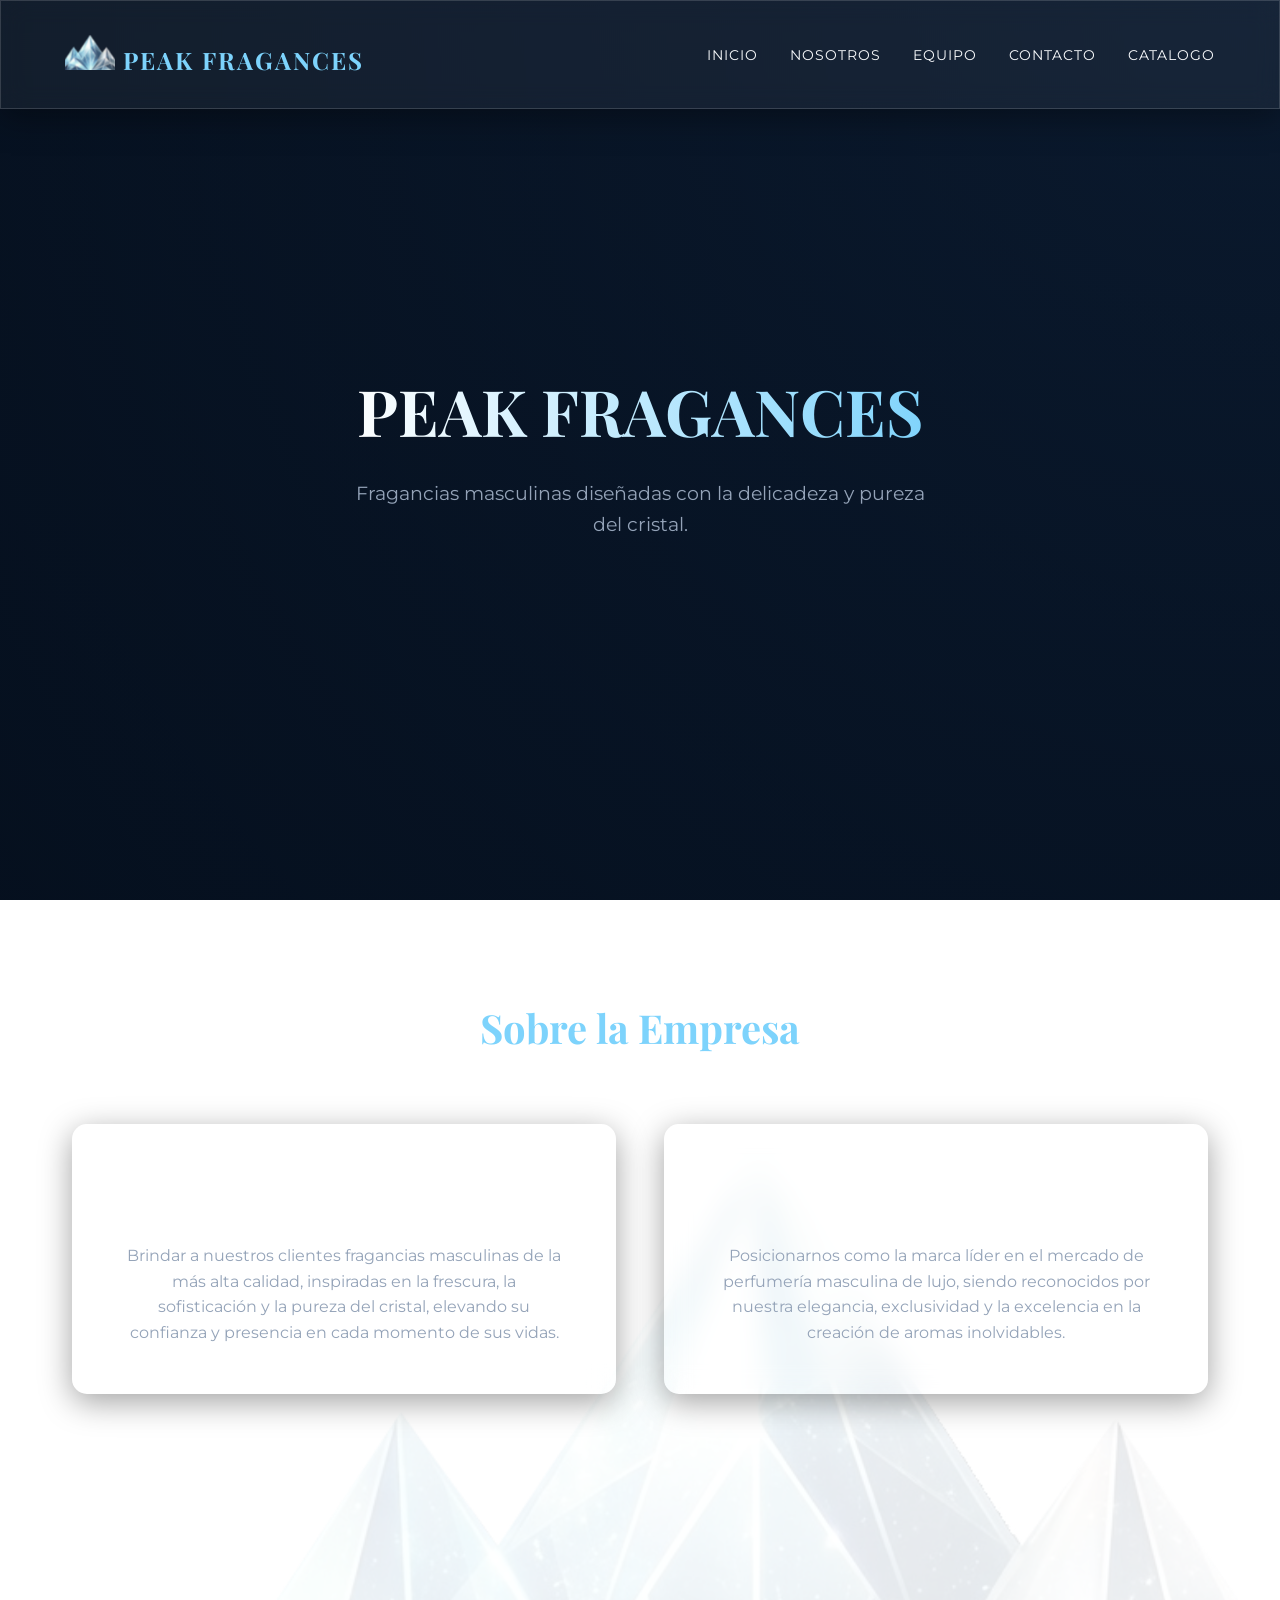
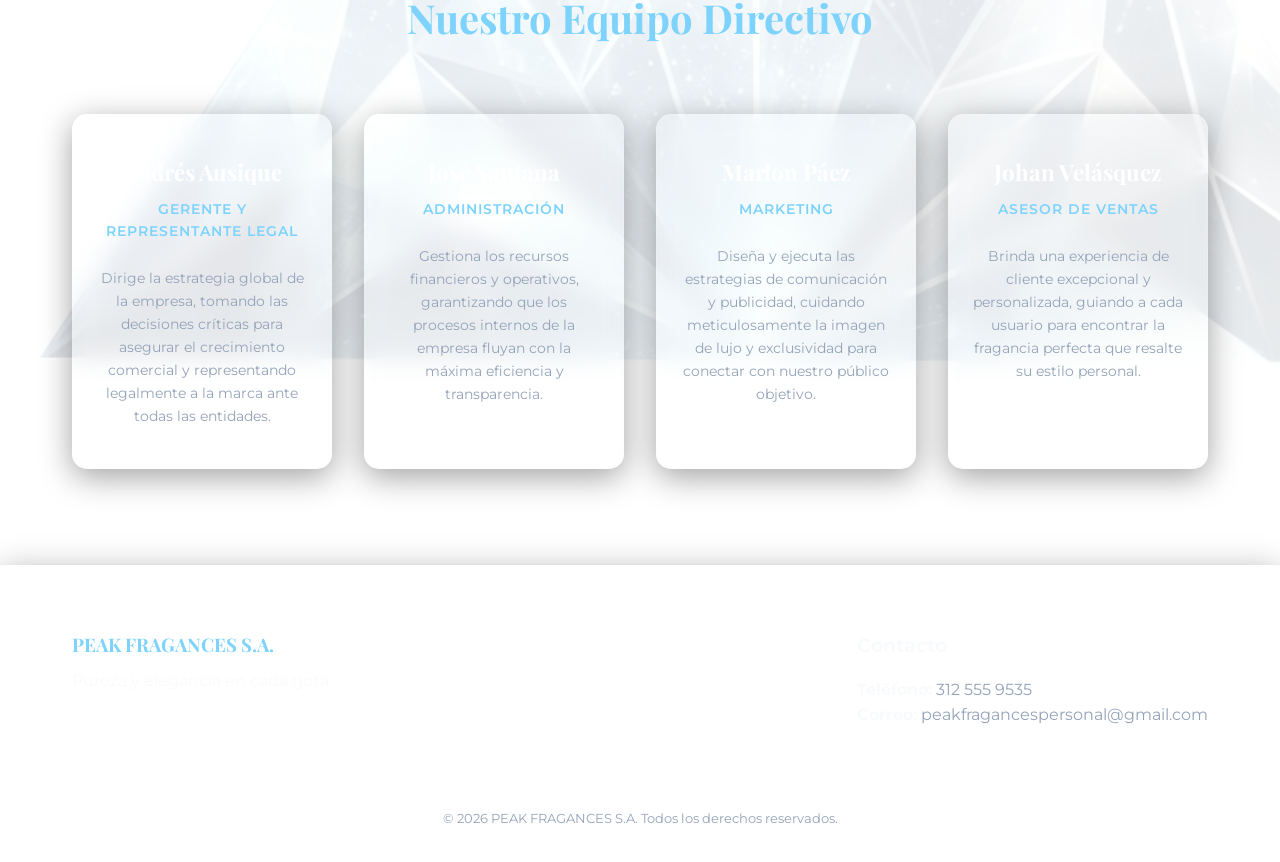
<file: index.html>
<!DOCTYPE html>
<html lang="es">

<head>
    <meta charset="UTF-8">
    <meta name="viewport" content="width=device-width, initial-scale=1.0">
    <title>PEAK FRAGANCES S.A. | Perfumería Masculina de Lujo</title>
    <link rel="stylesheet" href="style.css">
    <link
        href="https://fonts.googleapis.com/css2?family=Montserrat:wght@300;400;600&family=Playfair+Display:wght@500;700&display=swap"
        rel="stylesheet">
    <link rel="icon" href="/img/logo5.png" type="image/png">
</head>

<body>

    <nav class="navbar glass-effect">
        <div class="logo">
            <img src="/img/logo5.png" alt="PEAK FRAGANCES" width="50" height="50">
            PEAK FRAGANCES
        </div>
        <ul class="nav-links">
            <li><a href="#inicio">Inicio</a></li>
            <li><a href="#nosotros">Nosotros</a></li>
            <li><a href="#equipo">Equipo</a></li>
            <li><a href="#contacto">Contacto</a></li>
            <li><a href="/catalogo/catalogo.html">catalogo</a></li>
        </ul>
    </nav>

    <header id="inicio" class="hero">
        <div class="hero-content fade-in">
            <h1>PEAK FRAGANCES</h1>
            <p>Fragancias masculinas diseñadas con la delicadeza y pureza del cristal.</p>
        </div>
    </header>
    <main>
        <div class="main-content">
        </div>
        <section id="nosotros" class="about-section">
            <div class="container">
                <h2 class="section-title">Sobre la Empresa</h2>
                <div class="about-grid">
                    <div class="about-card glass-effect fade-in">
                        <h3>Nuestra Misión</h3>
                        <p>Brindar a nuestros clientes fragancias masculinas de la más alta calidad, inspiradas en la
                            frescura, la sofisticación y la pureza del cristal, elevando su confianza y presencia en
                            cada
                            momento de sus vidas.</p>
                    </div>
                    <div class="about-card glass-effect fade-in">
                        <h3>Nuestra Visión</h3>
                        <p>Posicionarnos como la marca líder en el mercado de perfumería masculina de lujo, siendo
                            reconocidos por nuestra elegancia, exclusividad y la excelencia en la creación de aromas
                            inolvidables.</p>
                    </div>
                </div>
            </div>
        </section>

        <section id="equipo" class="team-section">
            <div class="container">
                <h2 class="section-title">Nuestro Equipo Directivo</h2>
                <div class="team-grid">


                    <div class="team-card glass-effect fade-in">
                        <div class="card-content">
                            <h3>Andrés Ausique</h3>
                            <span class="role">Gerente y Representante Legal</span>
                            <p class="description">Dirige la estrategia global de la empresa, tomando las decisiones
                                críticas para asegurar el crecimiento comercial y representando legalmente a la marca
                                ante
                                todas las entidades.</p>
                        </div>
                    </div>

                    <div class="team-card glass-effect fade-in">
                        <div class="card-content">
                            <h3>José Santana</h3>
                            <span class="role">Administración</span>
                            <p class="description">Gestiona los recursos financieros y operativos, garantizando que los
                                procesos internos de la empresa fluyan con la máxima eficiencia y transparencia.</p>
                        </div>
                    </div>

                    <div class="team-card glass-effect fade-in">
                        <div class="card-content">
                            <h3>Marlon Páez</h3>
                            <span class="role">Marketing</span>
                            <p class="description">Diseña y ejecuta las estrategias de comunicación y publicidad,
                                cuidando
                                meticulosamente la imagen de lujo y exclusividad para conectar con nuestro público
                                objetivo.
                            </p>
                        </div>
                    </div>

                    <div class="team-card glass-effect fade-in">
                        <div class="card-content">
                            <h3>Johan Velásquez</h3>
                            <span class="role">Asesor de Ventas</span>
                            <p class="description">Brinda una experiencia de cliente excepcional y personalizada,
                                guiando a
                                cada usuario para encontrar la fragancia perfecta que resalte su estilo personal.</p>
                        </div>
                    </div>

                </div>
            </div>
        </section>
    </main>

    <footer id="contacto" class="footer glass-effect">
        <div class="container footer-content">
            <div class="footer-brand">
                <h3>PEAK FRAGANCES S.A.</h3>
                <p>Pureza y elegancia en cada gota.</p>
            </div>
            <div class="footer-contact">
                <h4>Contacto</h4>
                <p><strong>Teléfono:</strong> <a href="tel:3125559535">312 555 9535</a></p>
                <p><strong>Correo:</strong> <a
                        href="mailto:peakfragancespersonal@gmail.com">peakfragancespersonal@gmail.com</a></p>
            </div>
        </div>
        <div class="footer-bottom">
            <p>&copy; 2026 PEAK FRAGANCES S.A. Todos los derechos reservados.</p>
        </div>
    </footer>

    <script src="script.js"></script>
</body>

</html>
</file>
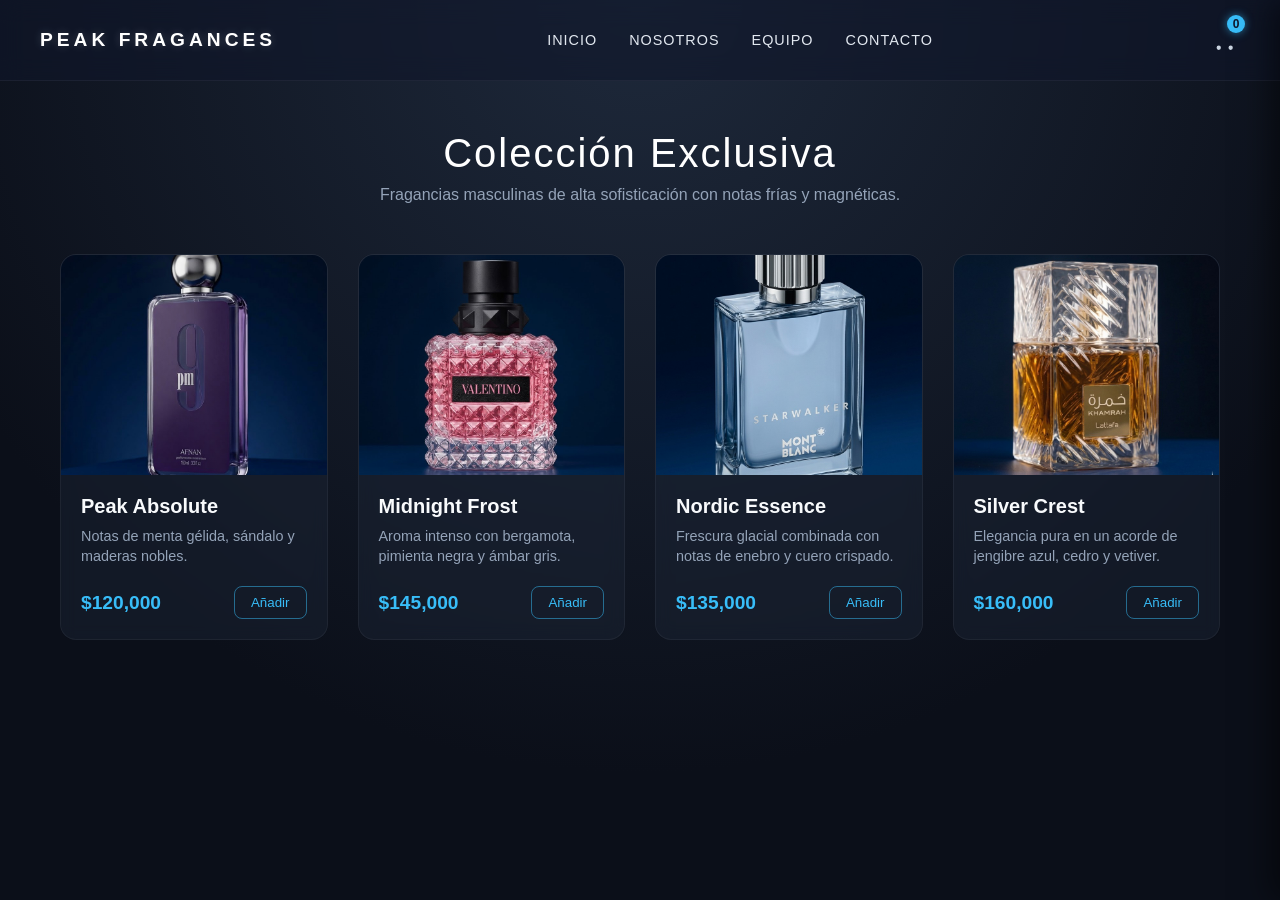
<file: catalogo/catalogo.html>
<!DOCTYPE html>
<html lang="es">

<head>
    <meta charset="UTF-8">
    <meta name="viewport" content="width=device-width, initial-scale=1.0">
    <title>Catálogo - Peak Fragances S.A.</title>
    <link rel="stylesheet" href="catalogo.css">
</head>

<body>

    <!-- Header / Navbar -->
    <header class="navbar">
        <div class="logo">PEAK FRAGANCES</div>
        <ul class="nav-links">
            <li><a href="../index.html">Inicio</a></li>
            <li><a href="../index.html">Nosotros</a></li>
            <li><a href="../index.html">Equipo</a></li>
            <li><a href="../index.html">Contacto</a></li>
        </ul>
        <div class="cart-icon-container" onclick="toggleCart()">
            <svg class="cart-icon" xmlns="http://www.w3.org/2000/svg" viewBox="0 0 24 24" fill="none"
                stroke="currentColor" stroke-width="2" stroke-linecap="round" stroke-linejoin="round">
                <circle cx="9" cy="21" r="1"></circle>
                <circle cx="20" cy="21" r="1"></circle>
                <path d="1 1h4l2.68 13.39a2 2 0 0 0 2 1.61h9.72a2 2 0 0 0 2-1.61L23 6H6"></path>
            </svg>
            <span id="cart-count" class="cart-count">0</span>
        </div>
    </header>

    <!-- Main Content: Catalog -->
    <main class="catalog-container">
        <h1 class="catalog-title">Colección Exclusiva</h1>
        <p class="catalog-subtitle">Fragancias masculinas de alta sofisticación con notas frías y magnéticas.</p>

        <div class="products-grid">
            <!-- Producto 1 -->
            <div class="product-card">
                <div class="product-image-placeholder">
                    <span class="glare"></span>
                    <span class="perfume-icon"><img src="../img/catalogo4.jpeg" alt="" width="330px"></span>
                </div>
                <div class="product-info">
                    <h3 class="product-name">Peak Absolute</h3>
                    <p class="product-desc">Notas de menta gélida, sándalo y maderas nobles.</p>
                    <div class="product-meta">
                        <span class="product-price">$120,000</span>
                        <button class="btn-add" onclick="addToCart('Peak Absolute', 120000)">Añadir</button>
                    </div>
                </div>
            </div>

            <!-- Producto 2 -->
            <div class="product-card">
                <div class="product-image-placeholder">
                    <span class="glare"></span>
                    <span class="perfume-icon"><img src="../img/catalogo3.jpeg" alt="" width="330px"></span>
                </div>
                <div class="product-info">
                    <h3 class="product-name">Midnight Frost</h3>
                    <p class="product-desc">Aroma intenso con bergamota, pimienta negra y ámbar gris.</p>
                    <div class="product-meta">
                        <span class="product-price">$145,000</span>
                        <button class="btn-add" onclick="addToCart('Midnight Frost', 145000)">Añadir</button>
                    </div>
                </div>
            </div>

            <!-- Producto 3 -->
            <div class="product-card">
                <div class="product-image-placeholder">
                    <span class="glare"></span>
                    <span class="perfume-icon"><img src="../img/catalogo2.jpeg" alt="" width="330px"></span>
                </div>
                <div class="product-info">
                    <h3 class="product-name">Nordic Essence</h3>
                    <p class="product-desc">Frescura glacial combinada con notas de enebro y cuero crispado.</p>
                    <div class="product-meta">
                        <span class="product-price">$135,000</span>
                        <button class="btn-add" onclick="addToCart('Nordic Essence', 135000)">Añadir</button>
                    </div>
                </div>
            </div>

            <!-- Producto 4 -->
            <div class="product-card">
                <div class="product-image-placeholder">
                    <span class="glare"></span>
                    <span class="perfume-icon"><img src="../img/catalogo1.jpeg" alt="" width="330px"></span>
                </div>
                <div class="product-info">
                    <h3 class="product-name">Silver Crest</h3>
                    <p class="product-desc">Elegancia pura en un acorde de jengibre azul, cedro y vetiver.</p>
                    <div class="product-meta">
                        <span class="product-price">$160,000</span>
                        <button class="btn-add" onclick="addToCart('Silver Crest', 160000)">Añadir</button>
                    </div>
                </div>
            </div>

        </div>
    </main>

    <!-- Side Cart (Glassmorphism Sidebar) -->
    <div id="sidebar-cart" class="sidebar-cart">
        <div class="cart-header">
            <h2>Tu Orden</h2>
            <button class="btn-close" onclick="toggleCart()">✕</button>
        </div>
        <div id="cart-items" class="cart-items">
            <!-- Items injected by JS -->
            <p class="empty-message">Tu carrito está vacío</p>
        </div>
        <div class="cart-footer">
            <div class="cart-total">
                <span>Total:</span>
                <span id="cart-total-price">$0</span>
            </div>
            <button id="btn-checkout" class="btn-checkout" onclick="processPurchase()" disabled>Confirmar
                Compra</button>
        </div>
    </div>

    <!-- Success Modal -->
    <div id="success-modal" class="modal-overlay">
        <div class="modal-content">
            <div class="success-icon">✓</div>
            <h2>¡Compra Exitosa!</h2>
            <p>Tu orden ha sido procesada con la máxima sofisticación.</p>
            <p class="modal-subtext">Recibirás un correo de confirmación en breve con los detalles de tu fragancia.</p>
            <button class="btn-modal-close" onclick="closeSuccessModal()">Continuar Explorando</button>
        </div>
    </div>

    <script src="catalogo.js"></script>
</body>

</html>
</file>
<file: style.css>
/* Variables de la paleta de colores fríos y lujo */
:root {
    --bg-color: #0b1320;
    /* Azul noche profundo */
    --accent-color: #7dd3fc;
    /* Azul hielo cristalino */
    --text-primary: #f8fafc;
    /* Blanco platinado */
    --text-secondary: #94a3b8;
    /* Gris plata */
    --glass-bg: rgba(255, 255, 255, 0.05);
    --glass-border: rgba(255, 255, 255, 0.15);
}

/* Reseteo básico */
* {
    margin: 0;
    padding: 0;
    box-sizing: border-box;
    scroll-behavior: smooth;
}

body {
    font-family: 'Montserrat', sans-serif;
    background-color: var(--bg-color);
    color: var(--text-primary);
    line-height: 1.6;
    /* Fondo con un degradado sutil frío */
    background: radial-gradient(circle at top right, #1e3a5f, var(--bg-color));
    background-attachment: fixed;
}

h1,
h2,
h3,
.logo {
    font-family: 'Playfair Display', serif;
    font-weight: 700;

}

.container {
    max-width: 1200px;
    margin: 0 auto;
    padding: 0 2rem;
}

/* Efecto Cristal (Glassmorphism) */
.glass-effect {
    background: var(--glass-bg);
    backdrop-filter: blur(12px);
    -webkit-backdrop-filter: blur(12px);
    border: 1px solid var(--glass-border);
    box-shadow: 0 8px 32px 0 rgba(0, 0, 0, 0.37);
}

/* Navegación */
.navbar {
    position: fixed;
    top: 0;
    width: 100%;
    display: flex;
    justify-content: space-between;
    align-items: center;
    padding: 1.5rem 5%;
    z-index: 1000;
    border-bottom: 1px solid var(--glass-border);
}

.logo {
    position: relative;
    font-size: 1.5rem;
    letter-spacing: 2px;
    color: var(--accent-color);
    bottom: 5px;
}

.nav-links {
    list-style: none;
    display: flex;
    gap: 2rem;
}

.nav-links a {
    color: var(--text-primary);
    text-decoration: none;
    font-size: 0.9rem;
    text-transform: uppercase;
    letter-spacing: 1px;
    transition: color 0.3s ease;
}

.nav-links a:hover {
    color: var(--accent-color);
}

/* Hero Section */
.hero {
    height: 100vh;
    display: flex;
    align-items: center;
    justify-content: center;
    text-align: center;
    padding: 0 2rem;
    background:
        linear-gradient(rgba(4, 15, 30, .75),
            rgba(4, 15, 30, .80)),
        url("https://images.unsplash.com/photo-1594035910387-fea47794261f?auto=format&fit=crop&w=1400&q=80");
    background-size: cover;
    background-position: center;
}

.hero h1 {
    font-size: 4rem;
    margin-bottom: 1rem;
    background: linear-gradient(to right, #fff, var(--accent-color));
    -webkit-background-clip: text;
    -webkit-text-fill-color: transparent;
}

.hero p {
    font-size: 1.2rem;
    color: var(--text-secondary);
    max-width: 600px;
    margin: 0 auto;
}

main {
    position: relative;
    overflow: hidden;
    isolation: isolate;
}

main::before {
    content: "";
    position: absolute;
    inset: 0;
    background-image: url("/img/logo4.png");
    background-repeat: no-repeat;
    background-position: 30% center;
    background-size: cover;
    opacity: 0.12;
    z-index: -1;
}

main>* {
    position: relative;
    z-index: 1;
}

/* Secciones Generales */
section {
    padding: 6rem 0;

}

.section-title {
    text-align: center;
    font-size: 2.5rem;
    margin-bottom: 4rem;
    color: var(--accent-color);
}

/* Sobre Nosotros */
.about-grid {
    display: grid;
    grid-template-columns: repeat(auto-fit, minmax(300px, 1fr));
    gap: 3rem;
}

.about-card {
    padding: 3rem;
    border-radius: 15px;
    text-align: center;
    transition: transform 0.3s ease;
}

.about-card:hover {
    transform: translateY(-5px);
}

.about-card h3 {
    font-size: 1.8rem;
    margin-bottom: 1.5rem;
    color: #fff;
}

.about-card p {
    color: var(--text-secondary);
}

/* Equipo */
.team-grid {
    display: grid;
    grid-template-columns: repeat(auto-fit, minmax(250px, 1fr));
    gap: 2rem;
}

.team-card {
    border-radius: 15px;
    overflow: hidden;
    transition: transform 0.3s ease, border-color 0.3s ease;
}

.team-card:hover {
    transform: translateY(-10px);
    border-color: var(--accent-color);
}

.card-content {
    padding: 2.5rem 1.5rem;
    text-align: center;
}

.team-card h3 {
    font-size: 1.4rem;
    margin-bottom: 0.5rem;
    color: #fff;
}

.team-card .role {
    display: block;
    font-size: 0.85rem;
    color: var(--accent-color);
    text-transform: uppercase;
    letter-spacing: 1px;
    margin-bottom: 1.5rem;
    font-weight: 600;
}

.team-card .description {
    font-size: 0.9rem;
    color: var(--text-secondary);
}

/* Footer */
.footer {
    padding: 4rem 0 2rem;
    border-top: 1px solid var(--glass-border);
}

.footer-content {
    display: flex;
    justify-content: space-between;
    flex-wrap: wrap;
    gap: 2rem;
    margin-bottom: 3rem;
}

.footer-brand h3 {
    color: var(--accent-color);
    margin-bottom: 0.5rem;
}

.footer-contact h4 {
    margin-bottom: 1rem;
    font-size: 1.2rem;
}

.footer-contact a {
    color: var(--text-secondary);
    text-decoration: none;
    transition: color 0.3s;
}

.footer-contact a:hover {
    color: var(--accent-color);
}

.footer-bottom {
    text-align: center;
    padding-top: 2rem;
    border-top: 1px solid rgba(255, 255, 255, 0.1);
    color: var(--text-secondary);
    font-size: 0.8rem;
}

/* Utilidad para JS (Animación de entrada) */
.fade-in {
    opacity: 0;
    transform: translateY(30px);
    transition: opacity 0.8s ease-out, transform 0.8s ease-out;
}

.fade-in.visible {
    opacity: 1;
    transform: translateY(0);
}

/* Responsive */
@media (max-width: 768px) {
    .nav-links {
        display: none;
        /* Simplificado para móviles, requeriría un menú hamburguesa */
    }

    .hero h1 {
        font-size: 2.5rem;
    }

    .footer-content {
        flex-direction: column;
        text-align: center;
    }
}
</file>
<file: catalogo/catalogo.css>
/* General and Reset Rules */
*,
*::before,
*::after {
    box-sizing: border-box;
    margin: 0;
    padding: 0;
}

body {
    font-family: 'Helvetica Neue', Arial, sans-serif;
    background-color: #0b0f19;
    color: #e2e8f0;
    overflow-x: hidden;
    background-image: radial-gradient(circle at 50% 0%, #1e293b 0%, #0b0f19 70%);
    min-height: 100vh;
}

/* Navbar */
.navbar {
    display: flex;
    justify-content: space-between;
    align-items: center;
    padding: 20px 40px;
    background: rgba(15, 23, 42, 0.6);
    backdrop-filter: blur(12px);
    -webkit-backdrop-filter: blur(12px);
    border-bottom: 1px solid rgba(255, 255, 255, 0.05);
    position: sticky;
    top: 0;
    z-index: 100;
}

.nav-links {
    list-style: none;
    display: flex;
    gap: 2rem;
}

.nav-links a {
    color: var(--text-primary);
    text-decoration: none;
    font-size: 0.9rem;
    text-transform: uppercase;
    letter-spacing: 1px;
    transition: color 0.3s ease;
}

.nav-links a:hover {
    color: var(--accent-color);
}

.logo {
    font-weight: 700;
    letter-spacing: 4px;
    font-size: 1.2rem;
    color: #ffffff;
    text-shadow: 0 0 10px rgba(255, 255, 255, 0.2);
}

.cart-icon-container {
    position: relative;
    cursor: pointer;
    padding: 5px;
}

.cart-icon {
    width: 26px;
    height: 26px;
    stroke: #cbd5e1;
    transition: stroke 0.3s ease;
}

.cart-icon-container:hover .cart-icon {
    stroke: #ffffff;
}

.cart-count {
    position: absolute;
    top: -5px;
    right: -5px;
    background: #38bdf8;
    color: #0f172a;
    font-size: 0.75rem;
    font-weight: bold;
    border-radius: 50%;
    width: 18px;
    height: 18px;
    display: flex;
    justify-content: center;
    align-items: center;
    box-shadow: 0 0 8px rgba(56, 189, 248, 0.6);
}

/* Catalog Container */
.catalog-container {
    max-width: 1200px;
    margin: 50px auto;
    padding: 0 20px;
}

.catalog-title {
    font-size: 2.5rem;
    font-weight: 300;
    text-align: center;
    letter-spacing: 2px;
    margin-bottom: 10px;
    color: #ffffff;
}

.catalog-subtitle {
    text-align: center;
    color: #94a3b8;
    margin-bottom: 50px;
    font-weight: 300;
}

/* Products Grid & Glassmorphism Cards */
.products-grid {
    display: grid;
    grid-template-columns: repeat(auto-fit, minmax(250px, 1fr));
    gap: 30px;
}

.product-card {
    background: rgba(30, 41, 59, 0.4);
    backdrop-filter: blur(8px);
    -webkit-backdrop-filter: blur(8px);
    border: 1px solid rgba(255, 255, 255, 0.05);
    border-radius: 16px;
    overflow: hidden;
    transition: transform 0.4s cubic-bezier(0.16, 1, 0.3, 1), border-color 0.3s ease, box-shadow 0.3s ease;
}

.product-card:hover {
    transform: translateY(-5px);
    border-color: rgba(56, 189, 248, 0.3);
    box-shadow: 0 10px 30px rgba(0, 0, 0, 0.5), 0 0 20px rgba(56, 189, 248, 0.05);
}

.product-image-placeholder {
    height: 220px;
    background: linear-gradient(135deg, #1e293b 0%, #0f172a 100%);
    position: relative;
    display: flex;
    justify-content: center;
    align-items: center;
    overflow: hidden;
}

.product-image-placeholder .perfume-icon {
    font-size: 3rem;
    color: rgba(255, 255, 255, 0.1);
    transition: color 0.3s ease;
}

.product-card:hover .perfume-icon {
    color: rgba(56, 189, 248, 0.25);
}

.glare {
    position: absolute;
    top: -50%;
    left: -50%;
    width: 200%;
    height: 200%;
    background: linear-gradient(45deg, transparent 45%, rgba(255, 255, 255, 0.03) 50%, transparent 55%);
    transform: rotate(30deg);
    transition: transform 0.6s ease;
}

.product-card:hover .glare {
    transform: translate(20%, 20%) rotate(30deg);
}

.product-info {
    padding: 20px;
}

.product-name {
    font-size: 1.25rem;
    font-weight: 600;
    margin-bottom: 8px;
    color: #f8fafc;
}

.product-desc {
    font-size: 0.9rem;
    color: #94a3b8;
    line-height: 1.4;
    height: 40px;
    margin-bottom: 20px;
}

.product-meta {
    display: flex;
    justify-content: space-between;
    align-items: center;
}

.product-price {
    font-size: 1.2rem;
    font-weight: 700;
    color: #38bdf8;
}

.btn-add {
    background: transparent;
    border: 1px solid rgba(56, 189, 248, 0.5);
    color: #38bdf8;
    padding: 8px 16px;
    border-radius: 8px;
    cursor: pointer;
    font-weight: 500;
    transition: all 0.2s ease;
}

.btn-add:hover {
    background: #38bdf8;
    color: #0f172a;
    box-shadow: 0 0 12px rgba(56, 189, 248, 0.4);
}

/* Sidebar Cart (Glassmorphism) */
.sidebar-cart {
    position: fixed;
    top: 0;
    right: -350px;
    width: 350px;
    height: 100%;
    background: rgba(15, 23, 42, 0.8);
    backdrop-filter: blur(20px);
    -webkit-backdrop-filter: blur(20px);
    border-left: 1px solid rgba(255, 255, 255, 0.05);
    box-shadow: -10px 0 30px rgba(0, 0, 0, 0.5);
    z-index: 200;
    transition: right 0.4s cubic-bezier(0.16, 1, 0.3, 1);
    display: flex;
    flex-direction: column;
}

.sidebar-cart.open {
    right: 0;
}

.cart-header {
    padding: 30px 20px 20px;
    border-bottom: 1px solid rgba(255, 255, 255, 0.05);
    display: flex;
    justify-content: space-between;
    align-items: center;
}

.cart-header h2 {
    font-weight: 400;
    font-size: 1.4rem;
    letter-spacing: 1px;
}

.btn-close {
    background: transparent;
    border: none;
    color: #94a3b8;
    font-size: 1.2rem;
    cursor: pointer;
}

.btn-close:hover {
    color: #ffffff;
}

.cart-items {
    flex: 1;
    overflow-y: auto;
    padding: 20px;
}

.empty-message {
    color: #64748b;
    text-align: center;
    margin-top: 40px;
    font-style: italic;
}

.cart-item {
    display: flex;
    justify-content: space-between;
    align-items: center;
    margin-bottom: 20px;
    padding-bottom: 15px;
    border-bottom: 1px solid rgba(255, 255, 255, 0.03);
}

.item-details h4 {
    font-size: 1rem;
    font-weight: 500;
    color: #f8fafc;
}

.item-details p {
    font-size: 0.85rem;
    color: #38bdf8;
    margin-top: 2px;
}

.btn-remove {
    background: transparent;
    border: none;
    color: #ef4444;
    cursor: pointer;
    font-size: 0.85rem;
    opacity: 0.7;
}

.btn-remove:hover {
    opacity: 1;
}

.cart-footer {
    padding: 20px;
    border-top: 1px solid rgba(255, 255, 255, 0.05);
    background: rgba(15, 23, 42, 0.4);
}

.cart-total {
    display: flex;
    justify-content: space-between;
    font-size: 1.2rem;
    font-weight: 600;
    margin-bottom: 20px;
}

.btn-checkout {
    width: 100%;
    background: #38bdf8;
    color: #0f172a;
    border: none;
    padding: 14px;
    border-radius: 8px;
    font-size: 1rem;
    font-weight: 600;
    cursor: pointer;
    transition: background 0.2s, opacity 0.2s;
}

.btn-checkout:hover:not(:disabled) {
    background: #0ea5e9;
    box-shadow: 0 0 15px rgba(56, 189, 248, 0.4);
}

.btn-checkout:disabled {
    background: #334155;
    color: #64748b;
    cursor: not-allowed;
}

/* Elegant Success Modal Overlay */
.modal-overlay {
    position: fixed;
    top: 0;
    left: 0;
    width: 100%;
    height: 100%;
    background: rgba(11, 15, 25, 0.8);
    backdrop-filter: blur(12px);
    -webkit-backdrop-filter: blur(12px);
    z-index: 300;
    display: flex;
    justify-content: center;
    align-items: center;
    opacity: 0;
    pointer-events: none;
    transition: opacity 0.4s ease;
}

.modal-overlay.open {
    opacity: 1;
    pointer-events: auto;
}

.modal-content {
    background: rgba(30, 41, 59, 0.7);
    border: 1px solid rgba(255, 255, 255, 0.1);
    padding: 40px;
    border-radius: 24px;
    max-width: 450px;
    width: 90%;
    text-align: center;
    box-shadow: 0 25px 50px -12px rgba(0, 0, 0, 0.5);
    transform: scale(0.9);
    transition: transform 0.4s cubic-bezier(0.16, 1, 0.3, 1);
}

.modal-overlay.open .modal-content {
    transform: scale(1);
}

.success-icon {
    width: 60px;
    height: 60px;
    background: rgba(34, 197, 94, 0.1);
    border: 2px solid #22c55e;
    color: #22c55e;
    border-radius: 50%;
    display: flex;
    justify-content: center;
    align-items: center;
    font-size: 1.8rem;
    margin: 0 auto 20px;
    box-shadow: 0 0 20px rgba(34, 197, 94, 0.2);
}

.modal-content h2 {
    font-weight: 500;
    letter-spacing: 1px;
    margin-bottom: 12px;
}

.modal-content p {
    color: #cbd5e1;
    font-size: 1rem;
    margin-bottom: 8px;
    font-weight: 300;
}

.modal-content .modal-subtext {
    color: #64748b;
    font-size: 0.85rem;
    margin-bottom: 30px;
}

.btn-modal-close {
    background: transparent;
    border: 1px solid rgba(255, 255, 255, 0.2);
    color: #ffffff;
    padding: 10px 24px;
    border-radius: 8px;
    cursor: pointer;
    font-size: 0.95rem;
    transition: all 0.2s;
}

.btn-modal-close:hover {
    background: #ffffff;
    color: #0f172a;
}
</file>
